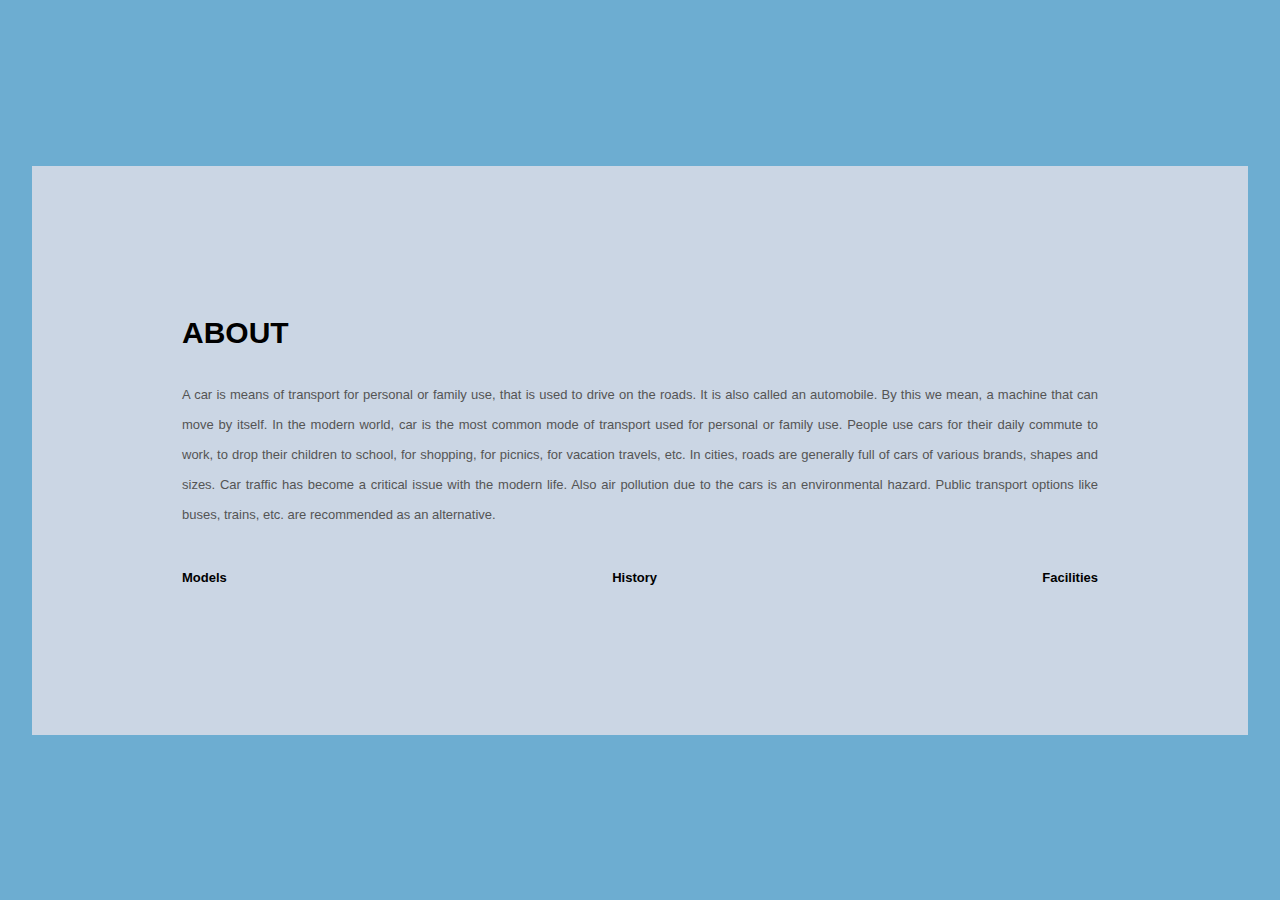
<file: about.html>
<!DOCTYPE html>
<html lang="en">
<head>
    <meta charset="UTF-8">
    <meta http-equiv="X-UA-Compatible" content="IE=edge">
    <meta name="viewport" content="width=device-width, initial-scale=1.0">
    <link rel="stylesheet" href="astyle.css">
</head>
<body>
    <div class="about">
        <div class="inner-container">
            <h1>ABOUT</h1>
            <p class="text">
                A car is means of transport for personal or family use, that is used to drive on the roads. It is also called an automobile. By this we mean, a machine that can move by itself. In the modern world, car is the most common mode of transport used for personal or family use. People use cars for their daily commute to work, to drop their children to school, for shopping, for picnics, for vacation travels, etc. In cities, roads are generally full of cars of various brands, shapes and sizes. Car traffic has become a critical issue with the modern life. Also air pollution due to the cars is an environmental hazard. Public transport options like buses, trains, etc. are recommended as an alternative.

            </p>
            <div class="skills">
                <span>Models</span>
                <span>History</span>
                <span>Facilities</span>
            </div>
        </div>
    </div>
</body>
</html>
</file>
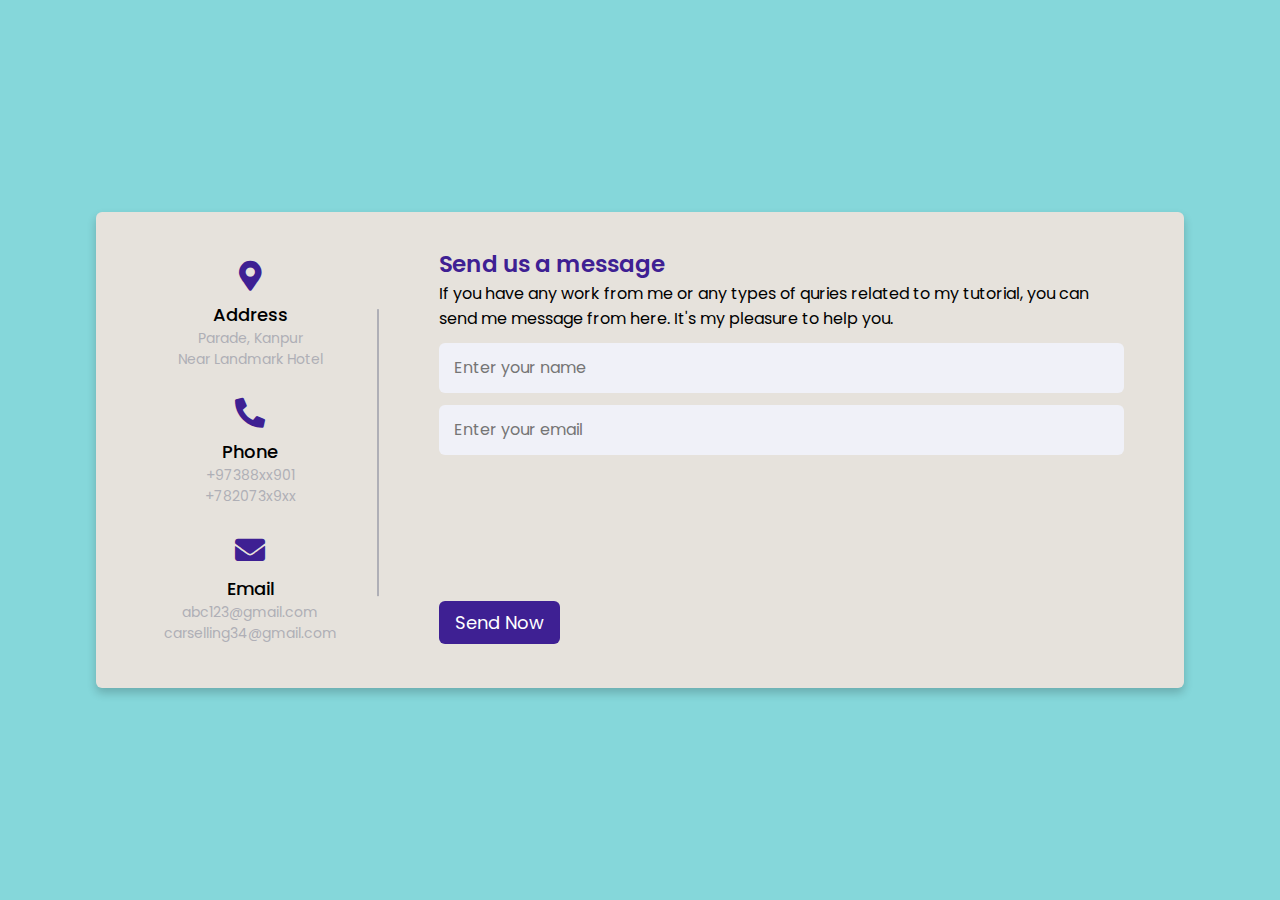
<file: contact.html>
<!DOCTYPE html>
<html lang="en" dir="ltr">
  <head>
    <meta charset="UTF-8">
    <link rel="stylesheet" href="cstyle.css">
    <link rel="stylesheet" href="https://cdnjs.cloudflare.com/ajax/libs/font-awesome/5.15.2/css/all.min.css"/>
     <meta name="viewport" content="width=device-width, initial-scale=1.0">
   </head>
<body>
  <div class="container">
    <div class="content">
      <div class="left-side">
        <div class="address details">
          <i class="fas fa-map-marker-alt"></i>
          <div class="topic">Address</div>
          <div class="text-one">Parade, Kanpur</div>
          <div class="text-two">Near Landmark Hotel</div>
        </div>
        <div class="phone details">
          <i class="fas fa-phone-alt"></i>
          <div class="topic">Phone</div>
          <div class="text-one">+97388xx901</div>
          <div class="text-two">+782073x9xx</div>
        </div>
        <div class="email details">
          <i class="fas fa-envelope"></i>
          <div class="topic">Email</div>
          <div class="text-one">abc123@gmail.com</div>
          <div class="text-two">carselling34@gmail.com</div>
        </div>
      </div>
      <div class="right-side">
        <div class="topic-text">Send us a message</div>
        <p>If you have any work from me or any types of quries related to my tutorial, you can send me message from here. It's my pleasure to help you.</p>
      <form action="#">
        <div class="input-box">
          <input type="text" placeholder="Enter your name">
        </div>
        <div class="input-box">
          <input type="text" placeholder="Enter your email">
        </div>
        <div class="input-box message-box">
          
        </div>
        <div class="button">
          <input type="button" value="Send Now" >
        </div>
      </form>
    </div>
    </div>
  </div>
</body>
</html>
</file>
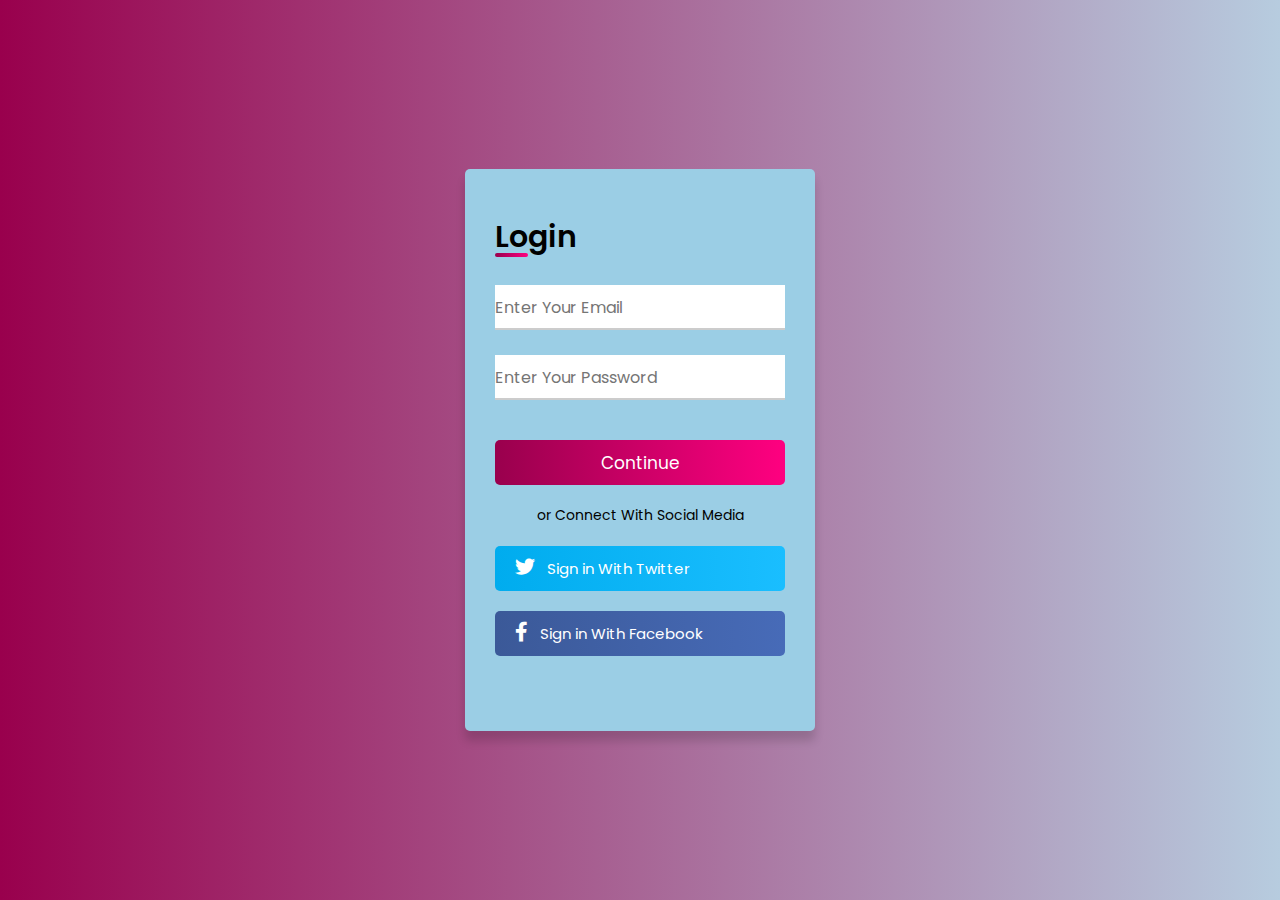
<file: login.html>
<!DOCTYPE html>
<html lang="en" dir="ltr">
  <head>
    <meta charset="UTF-8">
    <link rel="stylesheet" href="lstyle.css">
    <link rel="stylesheet" href="https://cdnjs.cloudflare.com/ajax/libs/font-awesome/5.15.2/css/all.min.css"/>
     <meta name="viewport" content="width=device-width, initial-scale=1.0">
  </head>
  <body>
    <div class="container">
      <form action="#">
        <div class="title">Login</div>
        <div class="input-box underline">
          <input type="text" placeholder="Enter Your Email" required>
          <div class="underline"></div>
        </div>
        <div class="input-box">
          <input type="password" placeholder="Enter Your Password" required>
          <div class="underline"></div>
        </div>
        <div class="input-box button">
          <input type="submit" name="" value="Continue">
        </div>
      </form>
        <div class="option">or Connect With Social Media</div>
        <div class="twitter">
          <a href="#"><i class="fab fa-twitter"></i>Sign in With Twitter</a>
        </div>
        <div class="facebook">
          <a href="#"><i class="fab fa-facebook-f"></i>Sign in With Facebook</a>
        </div>
    </div>
  </body>
</html>
</file>
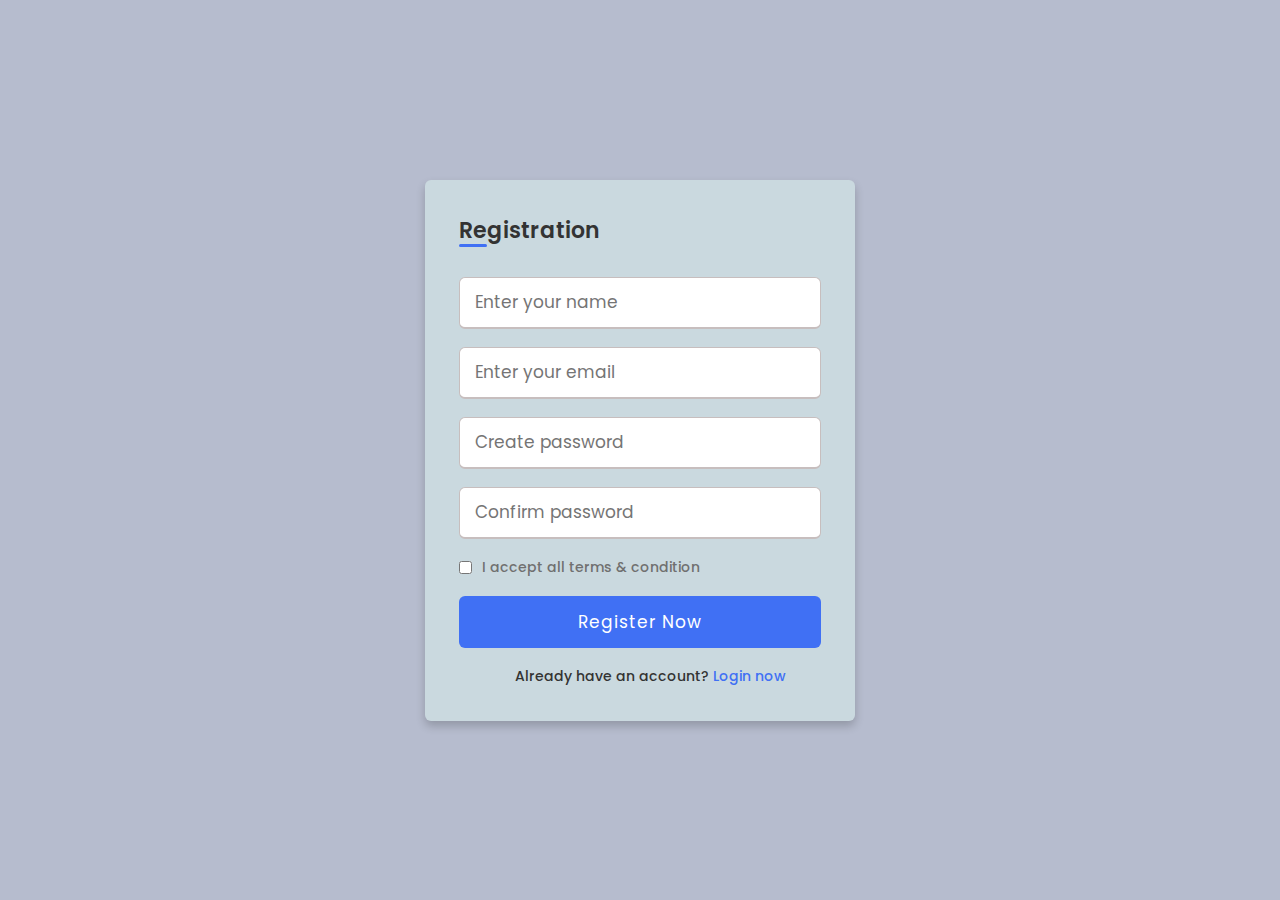
<file: register.html>
<!DOCTYPE html>
<html lang="en" dir="ltr">
  <head>
    <meta charset="UTF-8">
    <meta name="viewport" content="width=device-width, initial-scale=1.0">
    <link rel="stylesheet" href="rstyle.css">
   </head>
<body>
  <div class="wrapper">
    <h2>Registration</h2>
    <form action="#">
      <div class="input-box">
        <input type="text" placeholder="Enter your name" required>
      </div>
      <div class="input-box">
        <input type="text" placeholder="Enter your email" required>
      </div>
      <div class="input-box">
        <input type="password" placeholder="Create password" required>
      </div>
      <div class="input-box">
        <input type="password" placeholder="Confirm password" required>
      </div>
      <div class="policy">
        <input type="checkbox">
        <h3>I accept all terms & condition</h3>
      </div>
      <div class="input-box button">
        <input type="Submit" value="Register Now">
      </div>
      <div class="text">
        <h3>Already have an account? <a href="#">Login now</a></h3>
      </div>
    </form>
  </div>
</body>
</html>
</file>
<file: astyle.css>
*{
    margin: 0;
    padding: 0;
    font-family: "Open Sans",sans-serif;
    box-sizing: border-box;
}

body{
    min-height: 100vh;
    display: flex;
    align-items: center;
    justify-content: center;
    background-color: #6dadd1;
}

.about-section{
    background: url(car2.jpg);
    background-size: 55%;
    background-color: #2e3f4b;
    overflow: hidden;
    padding: 100px 0;
}

.inner-container{
    width: 95%;
    margin: auto;
    background-color: #cbd6e4;
    padding: 150px;
}

.inner-container h1{
    margin-bottom: 30px;
    font-size: 30px;
    font-weight: 900;
}

.text{
    font-size: 13px;
    color: #545454;
    line-height: 30px;
    text-align: justify;
    margin-bottom: 40px;
}

.skills{
    display: flex;
    justify-content: space-between;
    font-weight: 700;
    font-size: 13px;
}

@media screen and (max-width:1200px){
    .inner-container{
        padding: 80px;
    }
}

@media screen and (max-width:1000px){
    .about-section{
        background-size: 100%;
        padding: 100px 40px;
    }
    .inner-container{
        width: 100%;
    }
}

@media screen and (max-width:600px){
    .about-section{
        padding: 0px;
    }
    .inner-container{
        padding: 60px;
    }
}
</file>
<file: cstyle.css>
@import url('https://fonts.googleapis.com/css2?family=Poppins:wght@200;300;400;500;600;700&display=swap');
*{
  margin: 0;
  padding: 0;
  box-sizing: border-box;
  font-family: "Poppins" , sans-serif;
}
body{
  min-height: 100vh;
  width: 100%;
  background: #85d7da;
  display: flex;
  align-items: center;
  justify-content: center;
}
.container{
  width: 85%;
  background: rgb(230, 226, 220);
  border-radius: 6px;
  padding: 20px 60px 30px 40px;
  box-shadow: 0 5px 10px rgba(0, 0, 0, 0.2);
}
.container .content{
  display: flex;
  align-items: center;
  justify-content: space-between;
}
.container .content .left-side{
  width: 25%;
  height: 100%;
  display: flex;
  flex-direction: column;
  align-items: center;
  justify-content: center;
  margin-top: 15px;
  position: relative;
}
.content .left-side::before{
  content: '';
  position: absolute;
  height: 70%;
  width: 2px;
  right: -15px;
  top: 50%;
  transform: translateY(-50%);
  background: #afafb6;
}
.content .left-side .details{
  margin: 14px;
  text-align: center;
}
.content .left-side .details i{
  font-size: 30px;
  color: #3e2093;
  margin-bottom: 10px;
}
.content .left-side .details .topic{
  font-size: 18px;
  font-weight: 500;
}
.content .left-side .details .text-one,
.content .left-side .details .text-two{
  font-size: 14px;
  color: #afafb6;
}
.container .content .right-side{
  width: 75%;
  margin-left: 75px;
}
.content .right-side .topic-text{
  font-size: 23px;
  font-weight: 600;
  color: #3e2093;
}
.right-side .input-box{
  height: 50px;
  width: 100%;
  margin: 12px 0;
}
.right-side .input-box input,
.right-side .input-box textarea{
  height: 100%;
  width: 100%;
  border: none;
  outline: none;
  font-size: 16px;
  background: #F0F1F8;
  border-radius: 6px;
  padding: 0 15px;
  resize: none;
}
.right-side .message-box{
  min-height: 110px;
}
.right-side .input-box textarea{
  padding-top: 6px;
}
.right-side .button{
  display: inline-block;
  margin-top: 12px;
}
.right-side .button input[type="button"]{
  color: #fff;
  font-size: 18px;
  outline: none;
  border: none;
  padding: 8px 16px;
  border-radius: 6px;
  background: #3e2093;
  cursor: pointer;
  transition: all 0.3s ease;
}
.button input[type="button"]:hover{
  background: #5029bc;
}

@media (max-width: 950px) {
  .container{
    width: 90%;
    padding: 30px 40px 40px 35px ;
  }
  .container .content .right-side{
   width: 75%;
   margin-left: 55px;
}
}
@media (max-width: 820px) {
  .container{
    margin: 40px 0;
    height: 100%;
  }
  .container .content{
    flex-direction: column-reverse;
  }
 .container .content .left-side{
   width: 100%;
   flex-direction: row;
   margin-top: 40px;
   justify-content: center;
   flex-wrap: wrap;
 }
 .container .content .left-side::before{
   display: none;
 }
 .container .content .right-side{
   width: 100%;
   margin-left: 0;
 }
}
</file>
<file: lstyle.css>
@import url('https://fonts.googleapis.com/css2?family=Poppins:wght@200;300;400;500;600;700&display=swap');
@import url('https://fonts.googleapis.com/css2?family=Poppins:wght@200;300;400;500;600;700&display=swap');
*{
  margin: 0;
  padding: 0;
  box-sizing: border-box;
  font-family: 'Poppins',sans-serif;
}
html, body{
  display: grid;
  height: 100vh;
  width: 100%;
  place-items: center;
  background: linear-gradient(to right, #99004d 0%, #b7ccdf 100%);
}
::selection{
  background: #ff80bf;

}
.container{
  background: rgb(155, 206, 229);
  max-width: 350px;
  width: 100%;
  padding: 25px 30px;
  border-radius: 5px;
  box-shadow: 0 10px 10px rgba(0, 0, 0, 0.15);
}
.container form .title{
  font-size: 30px;
  font-weight: 600;
  margin: 20px 0 10px 0;
  position: relative;
}
.container form .title:before{
  content: '';
  position: absolute;
  height: 4px;
  width: 33px;
  left: 0px;
  bottom: 3px;
  border-radius: 5px;
  background: linear-gradient(to right, #99004d 0%, #ff0080 100%);
}
.container form .input-box{
  width: 100%;
  height: 45px;
  margin-top: 25px;
  position: relative;
}
.container form .input-box input{
  width: 100%;
  height: 100%;
  outline: none;
  font-size: 16px;
  border: none;
}
.container form .underline::before{
  content: '';
  position: absolute;
  height: 2px;
  width: 100%;
  background: #ccc;
  left: 0;
  bottom: 0;
}
.container form .underline::after{
  content: '';
  position: absolute;
  height: 2px;
  width: 100%;
  background: linear-gradient(to right, #99004d 0%, #ff0080 100%);
  left: 0;
  bottom: 0;
  transform: scaleX(0);
  transform-origin: left;
  transition: all 0.3s ease;
}
.container form .input-box input:focus ~ .underline::after,
.container form .input-box input:valid ~ .underline::after{
  transform: scaleX(1);
  transform-origin: left;
}
.container form .button{
  margin: 40px 0 20px 0;
}
.container .input-box input[type="submit"]{
  background: linear-gradient(to right, #99004d 0%, #ff0080 100%);
  font-size: 17px;
  color: #fff;
  border-radius: 5px;
  cursor: pointer;
  transition: all 0.3s ease;
}
.container .input-box input[type="submit"]:hover{
  letter-spacing: 1px;
  background: linear-gradient(to left, #99004d 0%, #ff0080 100%);
}
.container .option{
  font-size: 14px;
  text-align: center;
}
.container .facebook a,
.container .twitter a{
  display: block;
  height: 45px;
  width: 100%;
  font-size: 15px;
  text-decoration: none;
  padding-left: 20px;
  line-height: 45px;
  color: #fff;
  border-radius: 5px;
  transition: all 0.3s ease;
}

.container .facebook i,
.container .twitter i{
  padding-right: 12px;
  font-size: 20px;
}
.container .twitter a{
  background: linear-gradient(to right,  #00acee 0%, #1abeff 100%);
  margin: 20px 0 15px 0;
}
.container .twitter a:hover{
  background: linear-gradient(to left,  #00acee 0%, #1abeff 100%);
  margin: 20px 0 15px 0;
}
.container .facebook a{
  background: linear-gradient( to right,  #3b5998 0%, #476bb8 100%);
  margin: 20px 0 50px 0;
}
.container .facebook a:hover{
  background: linear-gradient( to left,  #3b5998 0%, #476bb8 100%);
  margin: 20px 0 50px 0;
}
</file>
<file: rstyle.css>
@import url('https://fonts.googleapis.com/css?family=Poppins:400,500,600,700&display=swap');
*{
  margin: 0;
  padding: 0;
  box-sizing: border-box;
  font-family: 'Poppins', sans-serif;
}
body{
  min-height: 100vh;
  display: flex;
  align-items: center;
  justify-content: center;
  background: #b6bcce;
}
.wrapper{
  position: relative;
  max-width: 430px;
  width: 100%;
  background: rgb(202, 217, 223);
  padding: 34px;
  border-radius: 6px;
  box-shadow: 0 5px 10px rgba(0,0,0,0.2);
}
.wrapper h2{
  position: relative;
  font-size: 22px;
  font-weight: 600;
  color: #333;
}
.wrapper h2::before{
  content: '';
  position: absolute;
  left: 0;
  bottom: 0;
  height: 3px;
  width: 28px;
  border-radius: 12px;
  background: #4070f4;
}
.wrapper form{
  margin-top: 30px;
}
.wrapper form .input-box{
  height: 52px;
  margin: 18px 0;
}
form .input-box input{
  height: 100%;
  width: 100%;
  outline: none;
  padding: 0 15px;
  font-size: 17px;
  font-weight: 400;
  color: #333;
  border: 1.5px solid #C7BEBE;
  border-bottom-width: 2.5px;
  border-radius: 6px;
  transition: all 0.3s ease;
}
.input-box input:focus,
.input-box input:valid{
  border-color: #4070f4;
}
form .policy{
  display: flex;
  align-items: center;
}
form h3{
  color: #707070;
  font-size: 14px;
  font-weight: 500;
  margin-left: 10px;
}
.input-box.button input{
  color: #fff;
  letter-spacing: 1px;
  border: none;
  background: #4070f4;
  cursor: pointer;
}
.input-box.button input:hover{
  background: #0e4bf1;
}
form .text h3{
 color: #333;
 width: 100%;
 text-align: center;
}
form .text h3 a{
  color: #4070f4;
  text-decoration: none;
}
form .text h3 a:hover{
  text-decoration: underline;
}
</file>
